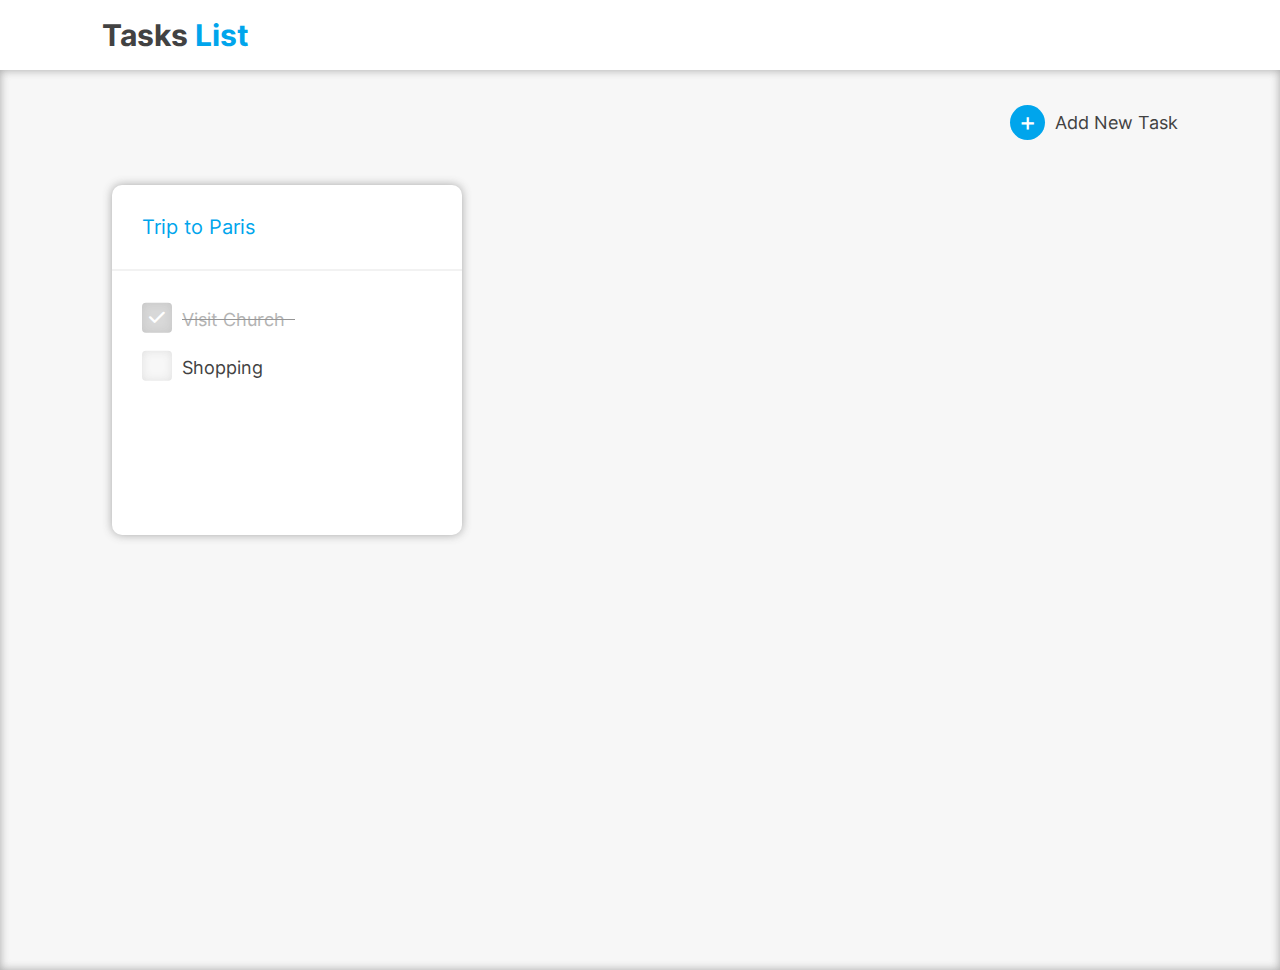
<file: index.html>
<!DOCTYPE html>
<html lang="en">

<head>
    <meta charset="UTF-8">
    <meta http-equiv="X-UA-Compatible" content="IE=edge">
    <meta name="viewport" content="width=device-width, initial-scale=1.0">
    <title>ToDoList</title>
    <link rel="stylesheet" href="ToDoList.css">
    <link rel="stylesheet" href="https://cdnjs.cloudflare.com/ajax/libs/font-awesome/6.1.2/css/all.min.css">
</head>

<body>

    <div id="nav">
        <h1>
            Tasks
            <span class="blue">List</span>
        </h1>
    </div>

    <div id="container">
        <div id="btnContainer">
            <span class="btn-circle" id="addTask">
                +
            </span>
            <span>Add New Task</span>
        </div>
        <div id="cardContainer">
            <p id="noTasks">No Tasks Yet</p>
        </div>
    </div>

    <div id="taskInputContainer" class="inputContainer">
        <div id="taskInput" class="input">
            <p id="taskInputHeading" class="inputHeading">Add New Task
                <span id="closeTaskInput" class="closeInput">
                    <i class="fa-solid fa-xmark"></i>
                </span>
            </p>
            <div id="taskInputContent" class="inputContent">
                <input type="text" placeholder="Learn C++" id="task"><br>
                <button class="btn" id="addTaskBtn">+ Add Task</button>
            </div>
        </div>
    </div>

    <div id="itemInputContainer" class="inputContainer">
        <div id="itemInput" class="input">
            <p id="itemInputHeading" class="inputHeading">Add New Item
                <span id="closeItemInput" class="closeInput">
                    <i class="fa-solid fa-xmark"></i>
                </span>
            </p>
            <div id="itemInputContent" class="inputContent">
                <input type="text" placeholder="Visit Famous Places" id="item"><br>
                <div id="addItemBtnContainer">
                    <button class="btn" id="addItemBtn">+ Add Item</button>
                </div>
            </div>
        </div>
    </div>

    <script src="ToDoList.js">
    </script>

</body>

</html>
</file>
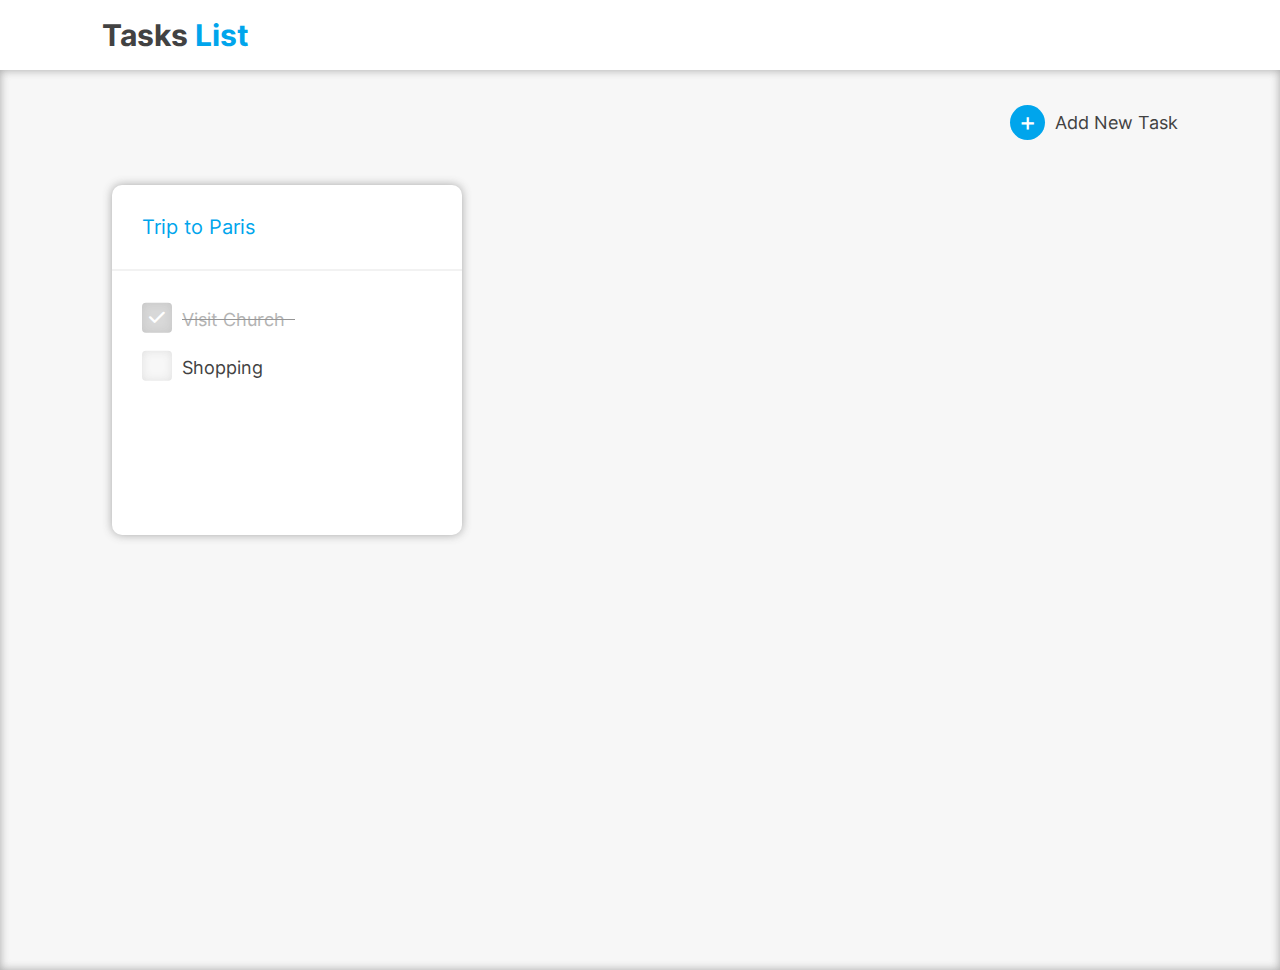
<file: ToDoList.html>
<!DOCTYPE html>
<html lang="en">

<head>
    <meta charset="UTF-8">
    <meta http-equiv="X-UA-Compatible" content="IE=edge">
    <meta name="viewport" content="width=device-width, initial-scale=1.0">
    <title>ToDoList</title>
    <link rel="stylesheet" href="ToDoList.css">
    <link rel="stylesheet" href="https://cdnjs.cloudflare.com/ajax/libs/font-awesome/6.1.2/css/all.min.css">
</head>

<body>

    <div id="nav">
        <h1>
            Tasks
            <span class="blue">List</span>
        </h1>
    </div>

    <div id="container">
        <div id="btnContainer">
            <span class="btn-circle" id="addTask">
                +
            </span>
            <span>Add New Task</span>
        </div>
        <div id="cardContainer">
            <p id="noTasks">No Tasks Yet</p>
        </div>
    </div>

    <div id="taskInputContainer" class="inputContainer">
        <div id="taskInput" class="input">
            <p id="taskInputHeading" class="inputHeading">Add New Task
                <span id="closeTaskInput" class="closeInput">
                    <i class="fa-solid fa-xmark"></i>
                </span>
            </p>
            <div id="taskInputContent" class="inputContent">
                <input type="text" placeholder="Learn C++" id="task"><br>
                <button class="btn" id="addTaskBtn">+ Add Task</button>
            </div>
        </div>
    </div>

    <div id="itemInputContainer" class="inputContainer">
        <div id="itemInput" class="input">
            <p id="itemInputHeading" class="inputHeading">Add New Item
                <span id="closeItemInput" class="closeInput">
                    <i class="fa-solid fa-xmark"></i>
                </span>
            </p>
            <div id="itemInputContent" class="inputContent">
                <input type="text" placeholder="Visit Famous Places" id="item"><br>
                <div id="addItemBtnContainer">
                    <button class="btn" id="addItemBtn">+ Add Item</button>
                </div>
            </div>
        </div>
    </div>

    <script src="ToDoList.js">
    </script>

</body>

</html>
</file>
<file: ToDoList.css>
@font-face {
    font-family: Inter;
    src: url("Fonts/Inter-Regular.otf");
}

@font-face {
    font-family: Inter;
    src: url("Fonts/Inter-Bold.otf");
    font-weight: bold;
}

html {
    height: 100%;
}

body {
    font-family: Inter !important;
    margin: 0;
    height: 100%;
    user-select: none;
}


#nav {
    height: 70px;
    display: flex;
    align-items: center;
}

#nav>h1 {
    font-weight: bold;
    font-size: 30px;
    color: #424242;
    margin-left: 8%;
    margin-right: 8%;
}

.blue
{
    color:  #00A5EC;
}


#container {
    min-height: 100%;
    height: auto;
    box-shadow: 0px 0px 10px 0px #42424271 inset;
    background-color: #F7F7F7;
}

#btnContainer {
    padding-top: 35px;
    display: flex;
    justify-content: flex-end;
    align-items: center;
    font-size: 18px;
    color: #424242;
    margin-left: 8%;
    margin-right: 8%;
}

.btn-circle {
    height: 35px;
    width: 35px;
    line-height: 32px;
    font-size: 27px;
    text-align: center;
    border-radius: 100%;
    color: white;
    margin-right: 10px;
    background-color: #00A5EC;
}

.btn-circle:hover {
    line-height: 32px;
    font-size: 23px;
    cursor: pointer;
}



#cardContainer {
    background: transparent;
    padding-top: 35px;
    margin-left: 8%;
    margin-right: 8%;
    display: flex;
    flex-wrap: wrap;
    flex-direction: row;
}

.card {
    box-shadow: 0px 0px 10px 0px #42424271;
    margin: 10px;
    min-height: 350px;
    height: auto;
    width: 350px;
    background-color: white;
    border-radius: 10px;
}

.cardHeading {
    padding: 10px 30px;
    font-size: 20px;
    font-weight: 500;
    border-bottom: 2px solid rgba(211, 211, 211, 0.3);
}

.cardHeading:hover {
    cursor: pointer;
}

.itemContainer {
    padding: 15px 30px;
    font-size: 18px;
}

.item {
    display: flex;
    align-items: center;
    margin-top: 18px;
    color: #424242;
}

input[type=checkbox] {
    margin-right: 10px;
    appearance: none;
    background-color: #F7F7F7;
    margin: 0;
    margin-right: 10px;
    font: inherit;
    color: #00A5EC;
    width: 30px;
    height: 30px;
    border-radius: 4px;
    transform: translateY(-0.075em);
    box-shadow: 0px 0px 10px 0px #4242421f inset;
    position: flex;
}

input[type="checkbox"]::after {
    position: absolute;
    width: 100%;
    top: 5px;
    left: 0%;
    text-align: center;
    font-family: "FontAwesome";
    font-weight: bold;
    content: "\f00c";
    color: white;
    display: inline-block;
    visibility: hidden;
}

input[type="checkbox"]:hover {
    background-color: #e9e9e9;
    cursor: pointer;
}

input[type="checkbox"]:checked {
    background-color: #d8d8d8;
}

input[type="checkbox"]:checked::after {
    visibility: visible;
}

@keyframes strike {
    0% {
        width: 0;
    }

    100% {
        width: 100%;
    }
}

.strike {
    position: relative;
    color: rgb(180, 180, 180);
}

.strike::after {
    content: ' ';
    position: absolute;
    top: 50%;
    left: 0;
    width: 100%;
    height: 1px;
    background: rgb(150, 150, 150);
    animation-name: strike;
    animation-duration: 0.5s;
    animation-timing-function: linear;
    animation-iteration-count: 1;
    animation-fill-mode: forwards;
}

.inputContainer {
    visibility: hidden;
    position: fixed;
    top: 0;
    left: 0;
    background-color: rgba(0, 0, 0, 0.25);
    height: 100%;
    width: 100%;
    display: flex;
    justify-content: center;
    align-items: center;
}

.input {
    background-color: white;
    height: 225px;
    width: 440px;
    border-radius: 10px;
    position: relative;
}

.inputHeading {
    font-size: 18px;
    padding: 0px 30px;
    padding-top: 5px;
    padding-bottom: 15px;
    border-bottom: 2px solid rgba(211, 211, 211, 0.3);
}

.closeInput {
    position: absolute;
    right: 30px;
    font-size: 20px;
    color: rgba(211, 211, 211);
}

.closeInput:hover {
    cursor: pointer;
}

.inputContent {
    padding: 10px 30px;
}

input[type=text] {
    font-family: Inter;
    background-color: #F7F7F7;
    outline: none;
    border: 0;
    padding: 10px 20px;
    width: 340px;
    margin-top: 10px;
    border-radius: 5px;
    font-size: 15px;
}

.btn {
    outline: none;
    border: 0;
    background-color: #00A5EC;
    color: white;
    font-size: 14px;
    border-radius: 4px;
    padding: 10px 30px;
    font-family: Inter;
    margin-top: 20px;
    position: absolute;
    right: 30px;
}

.btn:hover {
    cursor: pointer;
    box-shadow: 0px 0px 20px 0px rgba(0, 0, 0, 0.15) inset;
}
</file>
